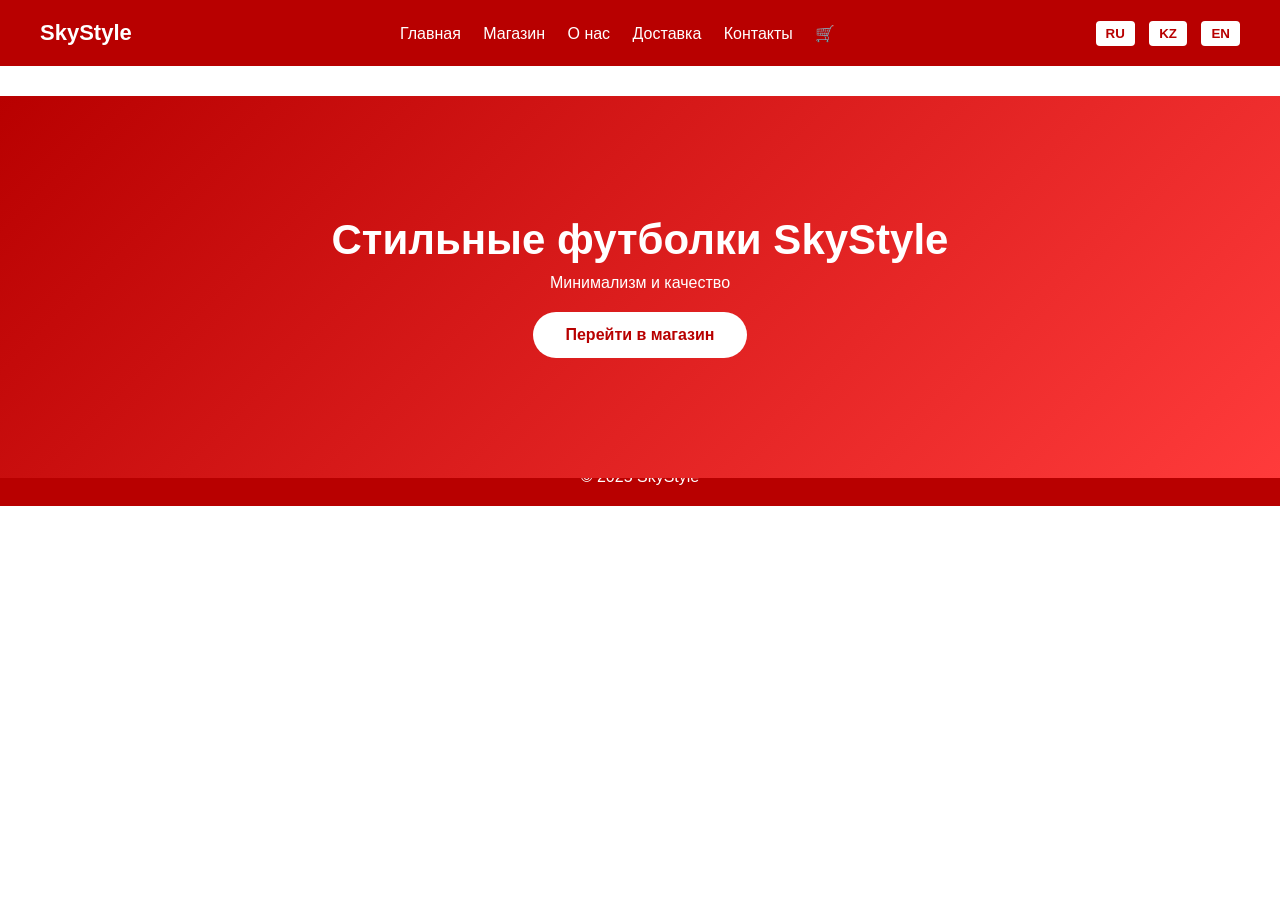
<file: index.html>
<!DOCTYPE html>
<html lang="ru">
<head>
<meta charset="UTF-8">
<meta name="viewport" content="width=device-width, initial-scale=1.0">
<title>SkyStyle — Главная</title>
<link rel="stylesheet" href="style.css">
</head>
<body>
<header class="header">
  <div class="logo">SkyStyle</div>
  <nav class="nav">
    <a href="index.html" data-lang="home">Главная</a>
    <a href="shop.html" data-lang="shop">Магазин</a>
    <a href="about.html" data-lang="about">О нас</a>
    <a href="delivery.html" data-lang="delivery">Доставка</a>
    <a href="contacts.html" data-lang="contacts">Контакты</a>
    <a href="cart.html">🛒</a>
  </nav>
  <div class="lang-selector">
    <button data-lang-btn="ru">RU</button>
    <button data-lang-btn="kz">KZ</button>
    <button data-lang-btn="en">EN</button>
  </div>
</header>

<section class="hero fade-in">
  <h1 data-lang="heroTitle">Стильные футболки SkyStyle</h1>
  <p data-lang="heroText">Минимализм и качество</p>
  <a href="shop.html" class="btn" data-lang="goShop">Перейти в магазин</a>
</section>





<footer class="footer">© 2025 SkyStyle</footer>
<button id="toTop" onclick="scrollTopFn()">↑</button>
<script src="script.js"></script>
</body>
</html>
</file>
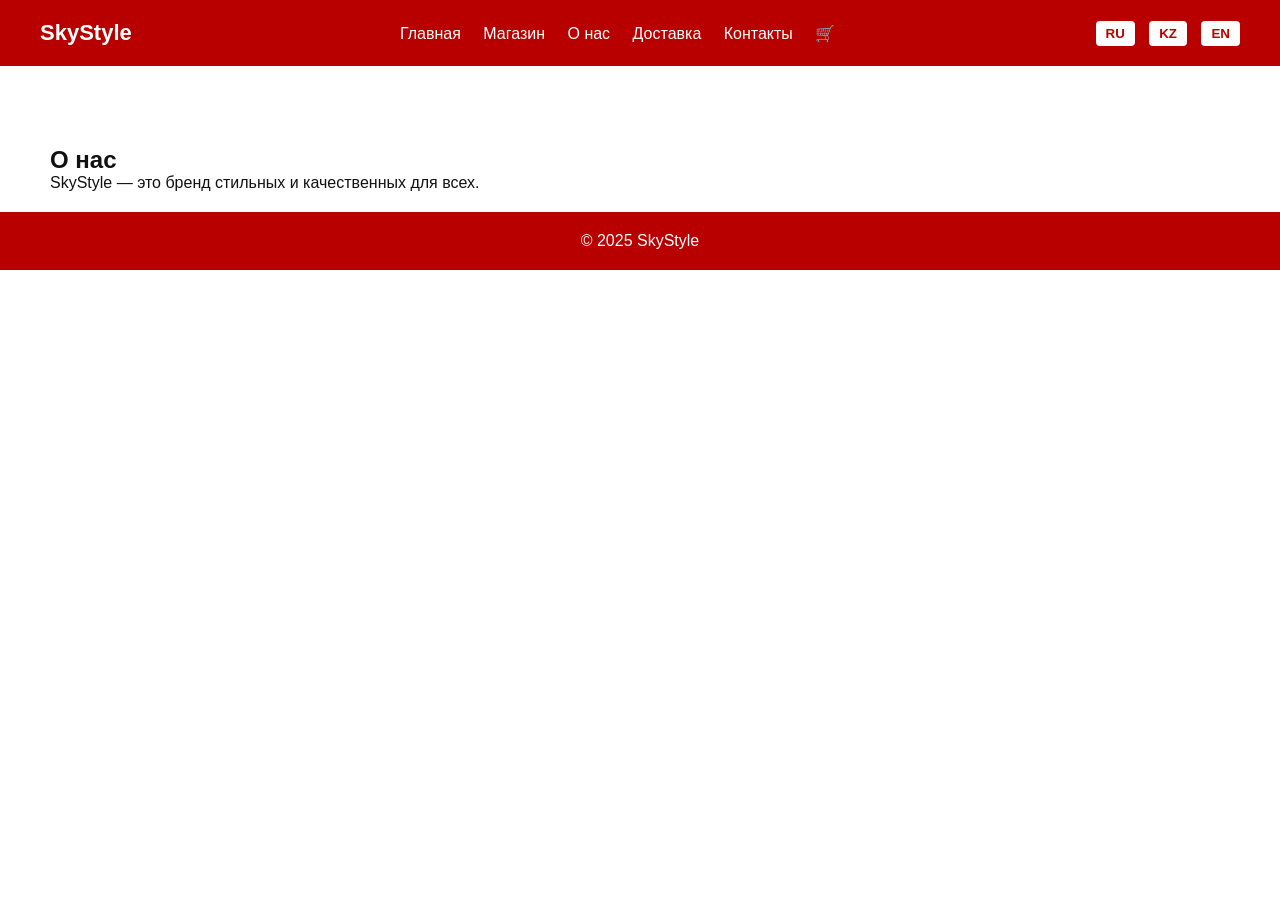
<file: about.html>
<!DOCTYPE html>
<html lang="ru">
<head>
<meta charset="UTF-8">
<meta name="viewport" content="width=device-width, initial-scale=1.0">
<title>SkyStyle — О нас</title>
<link rel="stylesheet" href="style.css">
</head>
<body>
<header class="header">
  <div class="logo">SkyStyle</div>
  <nav class="nav">
    <a href="index.html" data-lang="home">Главная</a>
    <a href="shop.html" data-lang="shop">Магазин</a>
    <a href="about.html" data-lang="about">О нас</a>
    <a href="delivery.html" data-lang="delivery">Доставка</a>
    <a href="contacts.html" data-lang="contacts">Контакты</a>
    <a href="cart.html">🛒</a>
  </nav>
  <div class="lang-selector">
    <button data-lang-btn="ru">RU</button>
    <button data-lang-btn="kz">KZ</button>
    <button data-lang-btn="en">EN</button>
  </div>
</header>

<section class="content fade-in">
  <h1 data-lang="aboutTitle">О нас</h1>
  <p data-lang="aboutText">SkyStyle — это бренд стильных и качественных  для всех.</p>
</section>

<footer class="footer">© 2025 SkyStyle</footer>
<script src="script.js"></script>
</body>
</html>
</file>
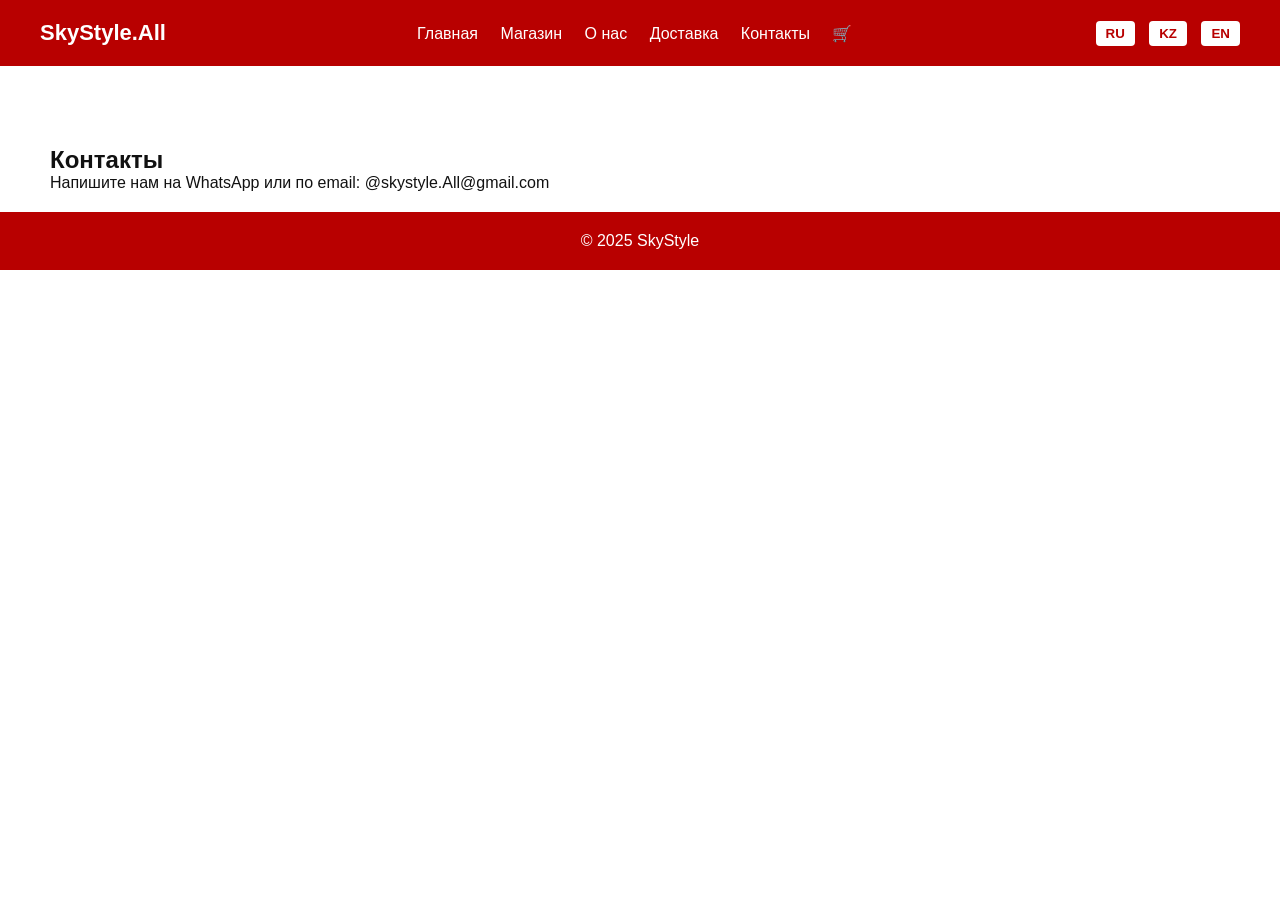
<file: contacts.html>
<!DOCTYPE html>
<html lang="ru">
<head>
<meta charset="UTF-8">
<meta name="viewport" content="width=device-width, initial-scale=1.0">
<title>SkyStyle — Контакты</title>
<link rel="stylesheet" href="style.css">
</head>
<body>
<header class="header">
  <div class="logo">SkyStyle.All</div>
  <nav class="nav">
    <a href="index.html" data-lang="home">Главная</a>
    <a href="shop.html" data-lang="shop">Магазин</a>
    <a href="about.html" data-lang="about">О нас</a>
    <a href="delivery.html" data-lang="delivery">Доставка</a>
    <a href="contacts.html" data-lang="contacts">Контакты</a>
    <a href="cart.html">🛒</a>
  </nav>
  <div class="lang-selector">
    <button data-lang-btn="ru">RU</button>
    <button data-lang-btn="kz">KZ</button>
    <button data-lang-btn="en">EN</button>
  </div>
</header>

<section class="content fade-in">
  <h1 data-lang="contactsTitle">Контакты</h1>
  <p data-lang="contactsText">Напишите нам на WhatsApp или по email: @skystyle.All@gmail.com</p>
</section>

<footer class="footer">© 2025 SkyStyle</footer>
<script src="script.js"></script>
</body>
</html>
</file>
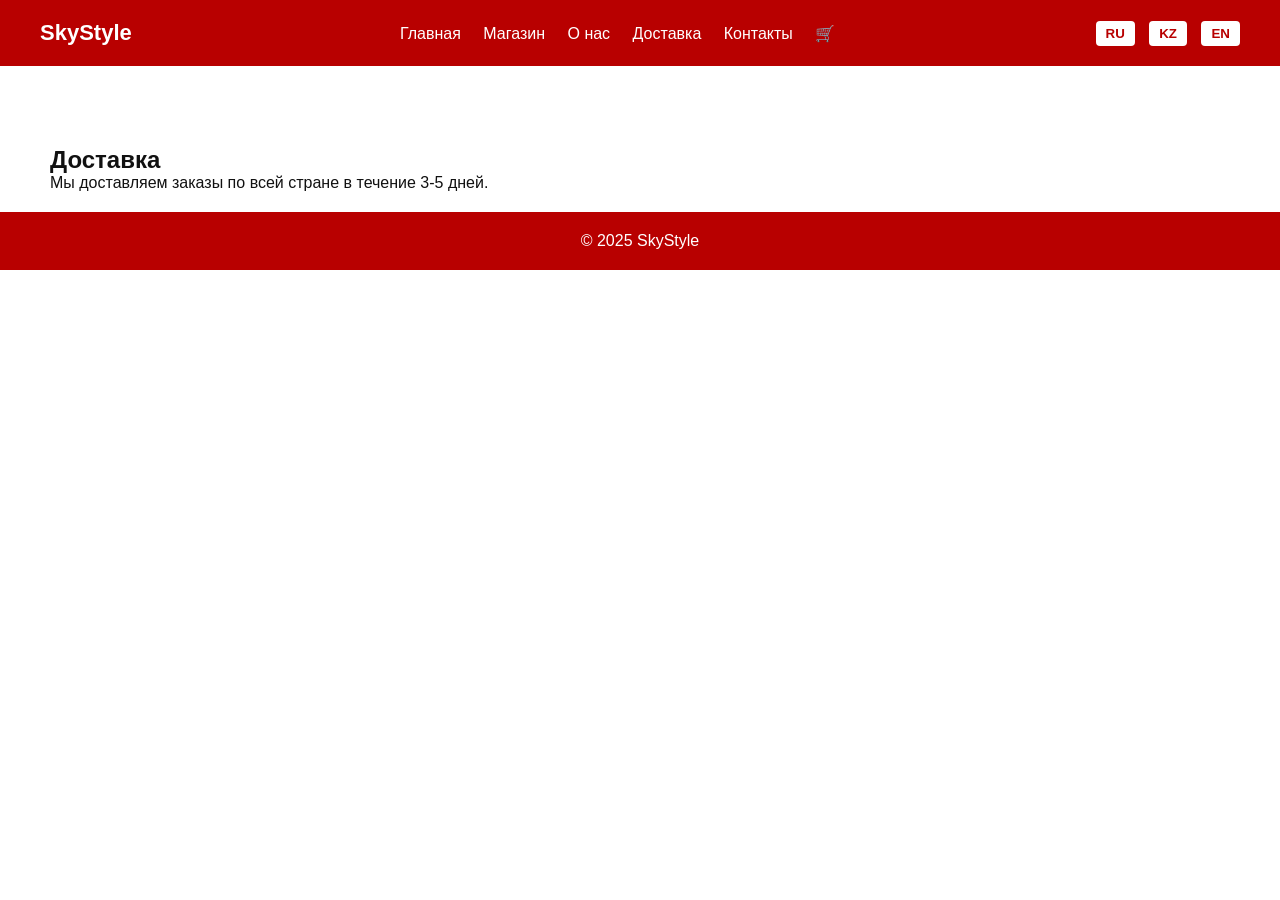
<file: delivery.html>
<!DOCTYPE html>
<html lang="ru">
<head>
<meta charset="UTF-8">
<meta name="viewport" content="width=device-width, initial-scale=1.0">
<title>SkyStyle — Доставка</title>
<link rel="stylesheet" href="style.css">
</head>
<body>
<header class="header">
  <div class="logo">SkyStyle</div>
  <nav class="nav">
    <a href="index.html" data-lang="home">Главная</a>
    <a href="shop.html" data-lang="shop">Магазин</a>
    <a href="about.html" data-lang="about">О нас</a>
    <a href="delivery.html" data-lang="delivery">Доставка</a>
    <a href="contacts.html" data-lang="contacts">Контакты</a>
    <a href="cart.html">🛒</a>
  </nav>
  <div class="lang-selector">
    <button data-lang-btn="ru">RU</button>
    <button data-lang-btn="kz">KZ</button>
    <button data-lang-btn="en">EN</button>
  </div>
</header>

<section class="content fade-in">
  <h1 data-lang="deliveryTitle">Доставка</h1>
  <p data-lang="deliveryText">Мы доставляем заказы по всей стране в течение 3-5 дней.</p>
</section>

<footer class="footer">© 2025 SkyStyle</footer>
<script src="script.js"></script>
</body>
</html>
</file>
<file: style.css>
*{margin:0;padding:0;box-sizing:border-box}
body{font-family:Arial,sans-serif;background:#fff;color:#111;transition:opacity 0.3s}
.header{background:#b80000;color:#fff;padding:20px 40px;display:flex;justify-content:space-between;align-items:center;position:sticky;top:0;z-index:100}
.logo{font-weight:700;font-size:22px}
.nav a{color:#fff;margin-left:18px;text-decoration:none;font-weight:500}
.lang-selector button{margin-left:10px;padding:5px 10px;border:none;border-radius:4px;cursor:pointer;background:#fff;color:#b80000;font-weight:600;}
.hero{padding:120px 20px;text-align:center;background:linear-gradient(135deg,#b80000,#ff3b3b);color:#fff}
.hero h1{font-size:42px;margin-bottom:10px}
.btn{display:inline-block;margin-top:20px;background:#fff;color:#b80000;padding:14px 32px;text-decoration:none;border-radius:30px;font-weight:600;transition:.3s}
.btn:hover{transform:scale(1.05)}
.products{display:grid;grid-template-columns:repeat(auto-fit,minmax(220px,1fr));gap:30px;padding:50px}
.product{text-align:center;transition:.3s;position:relative}
.product img{width:100%;border-radius:14px;transition:.3s}
.product:hover img{box-shadow:0 15px 35px rgba(184,0,0,.3)}
.product button{margin-top:12px;background:#b80000;color:#fff;border:none;padding:10px 24px;border-radius:20px;cursor:pointer}
.footer{text-align:center;padding:20px;background:#b80000;color:#fff}
.content{padding:50px}
.fade-in{opacity:0;transform:translateY(30px);transition:1s}
.fade-in.show{opacity:1;transform:translateY(0)}
#toTop{position:fixed;bottom:25px;right:25px;background:#b80000;color:#fff;border:none;padding:12px 16px;border-radius:50%;font-size:18px;cursor:pointer;display:none}
.cart-item{display:flex;flex-direction:column;align-items:center;margin-bottom:15px;border:1px solid #ccc;padding:10px;border-radius:10px}
.cart-item img{width:100px;margin-bottom:5px}
.cart-item button{margin:2px 5px;background:#b80000;color:#fff;border:none;padding:5px 10px;border-radius:8px;cursor:pointer}
</file>
